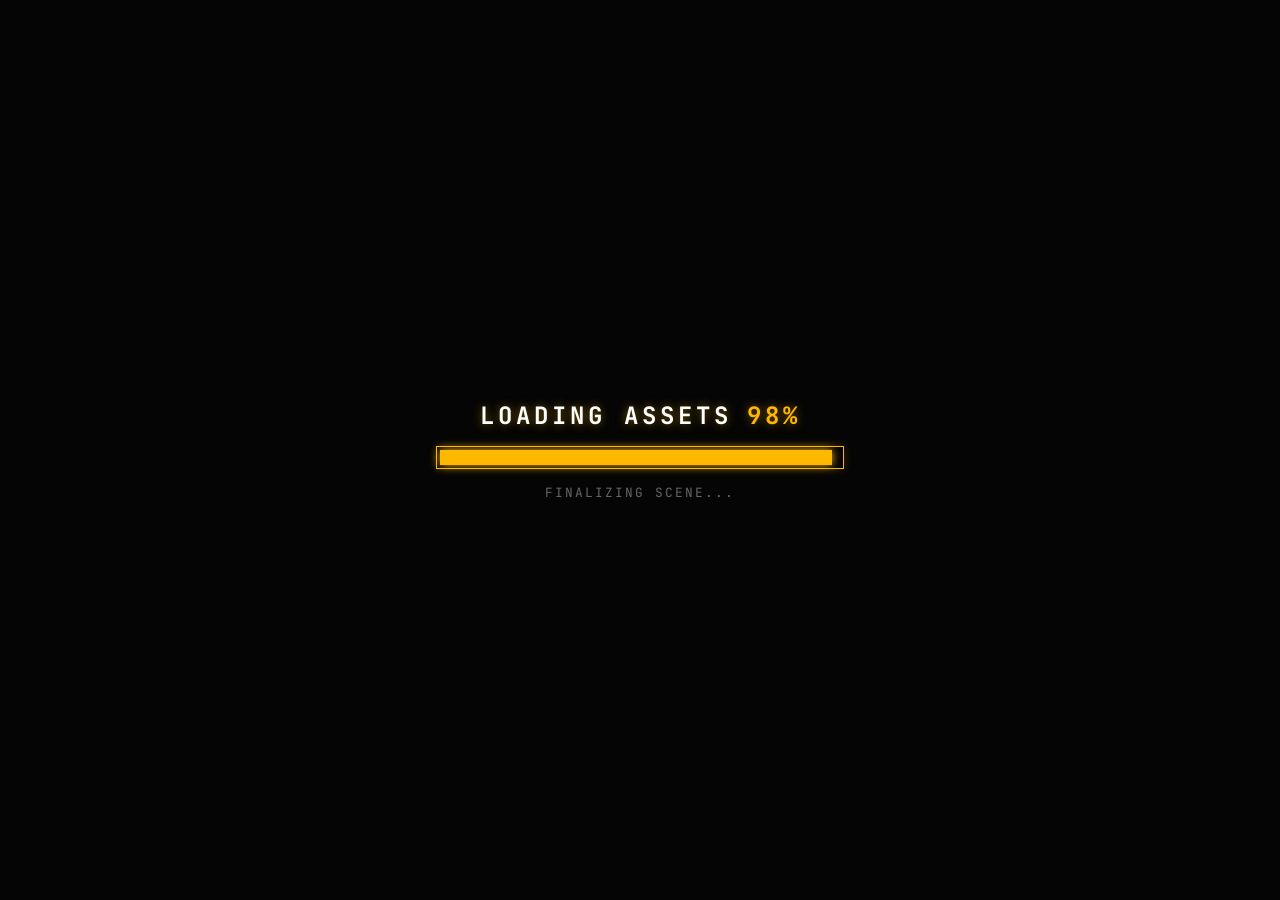
<file: 3dmodel.html>
<!doctype html>
<html lang="en">
<head>
    <meta charset="utf-8">
    <meta name="viewport" content="width=device-width, initial-scale=1">
    <title>3D Model // SOWAL3ERRY</title>
    
    <!-- ดึงฟอนต์ JetBrains Mono มาใช้สำหรับหน้าโหลด -->
    <link href="https://fonts.googleapis.com/css2?family=JetBrains+Mono:wght@400;700;900&display=swap" rel="stylesheet">

    <style>
        /* =========================================
           1. ตั้งค่าพื้นฐาน (พื้นหลังดำสนิท)
        ========================================= */
        body { 
            margin: 0; padding: 0; 
            background-color: #000000; 
            height: 100vh;
            display: flex;
            flex-direction: column;
            justify-content: center;
            align-items: center;
            overflow: hidden; 
            font-family: 'Inter', sans-serif;
        }

        /* =========================================
           [ใหม่] หน้าจอ Loading Screen สไตล์ FUI
        ========================================= */
        #loading-screen {
            position: fixed;
            top: 0; left: 0;
            width: 100%; height: 100vh;
            background-color: #050505; /* สีดำเข้ม */
            z-index: 9999;
            display: flex;
            flex-direction: column;
            justify-content: center;
            align-items: center;
            transition: opacity 0.8s ease-out; /* อนิเมชันตอนเฟดออก */
        }

        .loading-text {
            font-family: 'JetBrains Mono', monospace;
            font-size: 1.5rem;
            font-weight: 700;
            color: #ffffff;
            letter-spacing: 4px;
            margin-bottom: 15px;
            display: flex;
            align-items: center;
            gap: 15px;
            text-shadow: 0 0 10px rgba(255,184,0,0.5);
        }

        .loading-percent {
            color: #ffb800; /* สีเหลืองนีออน */
        }

        .loading-bar-container {
            width: 400px;
            max-width: 80%;
            height: 15px;
            border: 1px solid #ffb800;
            padding: 3px;
            background: rgba(0,0,0,0.5);
            box-shadow: 0 0 10px rgba(255,184,0,0.2);
        }

        .loading-bar {
            height: 100%;
            width: 0%;
            background-color: #ffb800;
            box-shadow: 0 0 10px #ffb800;
            transition: width 0.1s linear;
        }

        .loading-subtext {
            font-family: 'JetBrains Mono', monospace;
            font-size: 0.8rem;
            color: #666;
            margin-top: 15px;
            letter-spacing: 2px;
        }

        /* โลโก้มุมซ้ายบน */
        .top-left-logo {
            position: absolute;
            top: 20px; left: 20px;
            z-index: 100; cursor: pointer;
            transition: transform 0.2s, opacity 0.2s;
        }
        .top-left-logo img { width: 45px; height: auto; }
        .top-left-logo:hover { transform: scale(1.1); opacity: 0.8; }

        /* =========================================
           2. รูปภาพหลักตรงกลาง (Main Image)
        ========================================= */
        .main-image-container {
            width: 100%;
            height: 85vh; 
            display: flex;
            justify-content: center;
            align-items: center;
            padding-right: 100px; 
        }
        
        #main-view, #main-video {
            max-width: 100%; max-height: 100%;
            object-fit: cover; 
            object-position: 50% 15%; 
            transition: opacity 0.3s ease-in-out;
            border-radius: 4px;
        }

        /* =========================================
           3. แถบเลือกโปรเจกต์ ด้านล่าง (Bottom - Projects)
        ========================================= */
        .project-container {
            height: 15vh; 
            width: 100%;
            display: flex;
            justify-content: center;
            align-items: center;
            gap: 15px; 
            z-index: 10;
        }

        .project-thumb {
            width: 120px; height: 70px;
            object-fit: cover;
            object-position: top center;
            cursor: pointer;
            opacity: 0.3; 
            transition: all 0.3s ease;
            border: 2px solid transparent;
        }
        .project-thumb:hover { opacity: 0.8; }
        .project-thumb.active-project {
            opacity: 1;
            border-color: #ffb800; 
            transform: scale(1.05);
        }

        /* =========================================
           4. แถบรูปรวมมุมต่างๆ ด้านขวา (Right - Gallery View)
        ========================================= */
        .side-gallery {
            position: absolute;
            right: 0; 
            top: 0;
            width: 100px;
            height: 100vh;
            background-color: transparent; 
            display: flex;
            flex-direction: column;
            align-items: center;
            justify-content: center; 
            gap: 15px;
            z-index: 50;
            padding-right: 20px;
        }

        .gallery-thumb {
            width: 70px; height: 70px;
            object-fit: cover;
            object-position: top center;
            border-radius: 4px;
            cursor: pointer;
            opacity: 0.4;
            transition: all 0.3s ease;
            border: 2px solid transparent;
        }
        .gallery-thumb:hover { opacity: 0.8; }
        .gallery-thumb.active-view {
            opacity: 1;
            border-color: #ffffff; 
        }
    </style>
</head>
<body>

    <!-- =========================================
         [ใหม่] หน้าจอ Loading เริ่มต้น
    ========================================= -->
    <div id="loading-screen">
        <div class="loading-text">
            LOADING ASSETS <span class="loading-percent" id="loading-percent">0%</span>
        </div>
        <div class="loading-bar-container">
            <div class="loading-bar" id="loading-bar"></div>
        </div>
        <div class="loading-subtext" id="loading-subtext">MOUNTING 3D DATA...</div>
    </div>

    <!-- โลโก้มุมซ้ายบน -->
    <a href="javascript:void(0);" onclick="window.close();" class="top-left-logo" title="Close Page">
        <img src="Screenshot 2026-10-13 082156.png" alt="Close Page">
    </a>

    <!-- พื้นที่แสดงรูปหลัก / วิดีโอหลัก -->
    <div class="main-image-container">
        <img id="main-view" src="Gepard 1a1 render.png" alt="Main Render">
        <video id="main-video" autoplay loop muted playsinline style="display: none;"></video>
    </div>

    <!-- แถบด้านขวา (รูปมุมต่างๆ ของโปรเจกต์นั้นๆ) -->
    <div class="side-gallery" id="right-gallery"></div>

    <!-- แถบด้านล่าง (เลือกหมวดโปรเจกต์หลัก) -->
    <div class="project-container">
        <img class="project-thumb active-project" src="1A2 1A1 banner.jpg" onclick="loadProject('gepard', this)">
        <img class="project-thumb" src="oguri1.png" onclick="loadProject('oguri', this)">
        <img class="project-thumb" src="Festa 2.png" onclick="loadProject('festa', this)">
    </div>

    <!-- =========================================
         JavaScript (ระบบควบคุมทั้งหมด)
    ========================================= -->
    <script>
        const projectDatabase = {
            'gepard': { views: ['Gepard 1a1 render.png', '1A2 1A1 banner.jpg', 'Gepard 1a1_1a2 render.png', 'Mambo.jpg', 'Mamboblend.jpg'] },
            'oguri': { views: ['oguri1.png', 'oguri2.png', 'oguri3.png', 'oguri4.png'] },
            'festa': { views: ['Festa 2.png', 'festablend.png', 'Festa 1.2animation.mp4', 'Festa 1 animation0000-0400.mp4'] }
        };

        function loadProject(projectId, element) {
            document.querySelectorAll('.project-thumb').forEach(thumb => thumb.classList.remove('active-project'));
            element.classList.add('active-project');

            const data = projectDatabase[projectId];
            const rightGallery = document.getElementById('right-gallery');
            rightGallery.innerHTML = ''; 
            
            data.views.forEach((fileSrc) => {
                let mediaElement;
                if (fileSrc.endsWith('.mp4')) {
                    mediaElement = document.createElement('video');
                    mediaElement.src = fileSrc;
                    mediaElement.muted = true;
                    mediaElement.loop = true;
                    mediaElement.autoplay = true;
                } else {
                    mediaElement = document.createElement('img');
                    mediaElement.src = fileSrc;
                }
                
                mediaElement.className = 'gallery-thumb';
                mediaElement.onclick = function() { changeMainImage(fileSrc, this); };
                rightGallery.appendChild(mediaElement);
            });

            if (rightGallery.firstChild) rightGallery.firstChild.click();
        }

        function changeMainImage(fileSrc, element) {
            const mainImg = document.getElementById('main-view');
            const mainVid = document.getElementById('main-video');
            
            if (fileSrc.endsWith('.mp4')) {
                mainImg.style.display = 'none';
                mainVid.style.display = 'block';
                mainVid.style.opacity = 0;
                setTimeout(() => {
                    mainVid.src = fileSrc;
                    mainVid.play();
                    mainVid.style.opacity = 1;
                }, 150);
            } else {
                mainVid.style.display = 'none';
                mainVid.pause();
                mainImg.style.display = 'block';
                mainImg.style.opacity = 0;
                setTimeout(() => {
                    mainImg.src = fileSrc;
                    mainImg.style.opacity = 1;
                }, 150);
            }

            document.querySelectorAll('.gallery-thumb').forEach(thumb => thumb.classList.remove('active-view'));
            if(element) element.classList.add('active-view');
        }

        // =========================================
        // [ใหม่] ระบบรันหน้าโหลด (Loading Animation)
        // =========================================
        window.onload = () => {
            const loadingScreen = document.getElementById('loading-screen');
            const progressBar = document.getElementById('loading-bar');
            const progressText = document.getElementById('loading-percent');
            const subText = document.getElementById('loading-subtext');
            
            let currentProgress = 0;
            
            const loadingInterval = setInterval(() => {
                currentProgress += Math.floor(Math.random() * 15) + 5; 
                
                if (currentProgress > 40) subText.innerText = "RENDERING TEXTURES...";
                if (currentProgress > 80) subText.innerText = "FINALIZING SCENE...";

                if (currentProgress >= 100) {
                    currentProgress = 100;
                    clearInterval(loadingInterval);
                    subText.innerText = "ACCESS GRANTED";
                    
                    setTimeout(() => {
                        loadingScreen.style.opacity = '0';
                        setTimeout(() => {
                            loadingScreen.style.display = 'none';
                            
                            // ⚠️ จุดที่ต้องแก้: เปลี่ยนคำว่า 'gepard' เป็น ID โปรเจกต์แรกของหน้านั้นๆ 
                            const firstProjectThumb = document.querySelector('.project-thumb');
                            loadProject('ใส่_ID_โปรเจกต์แรกของหน้านี้_ตรงนี้', firstProjectThumb);
                            
                        }, 800); 
                    }, 500);
                }
                
                progressBar.style.width = currentProgress + '%';
                progressText.innerText = currentProgress + '%';
            }, 100); 
        };
    </script>
</body>
</html>
</file>
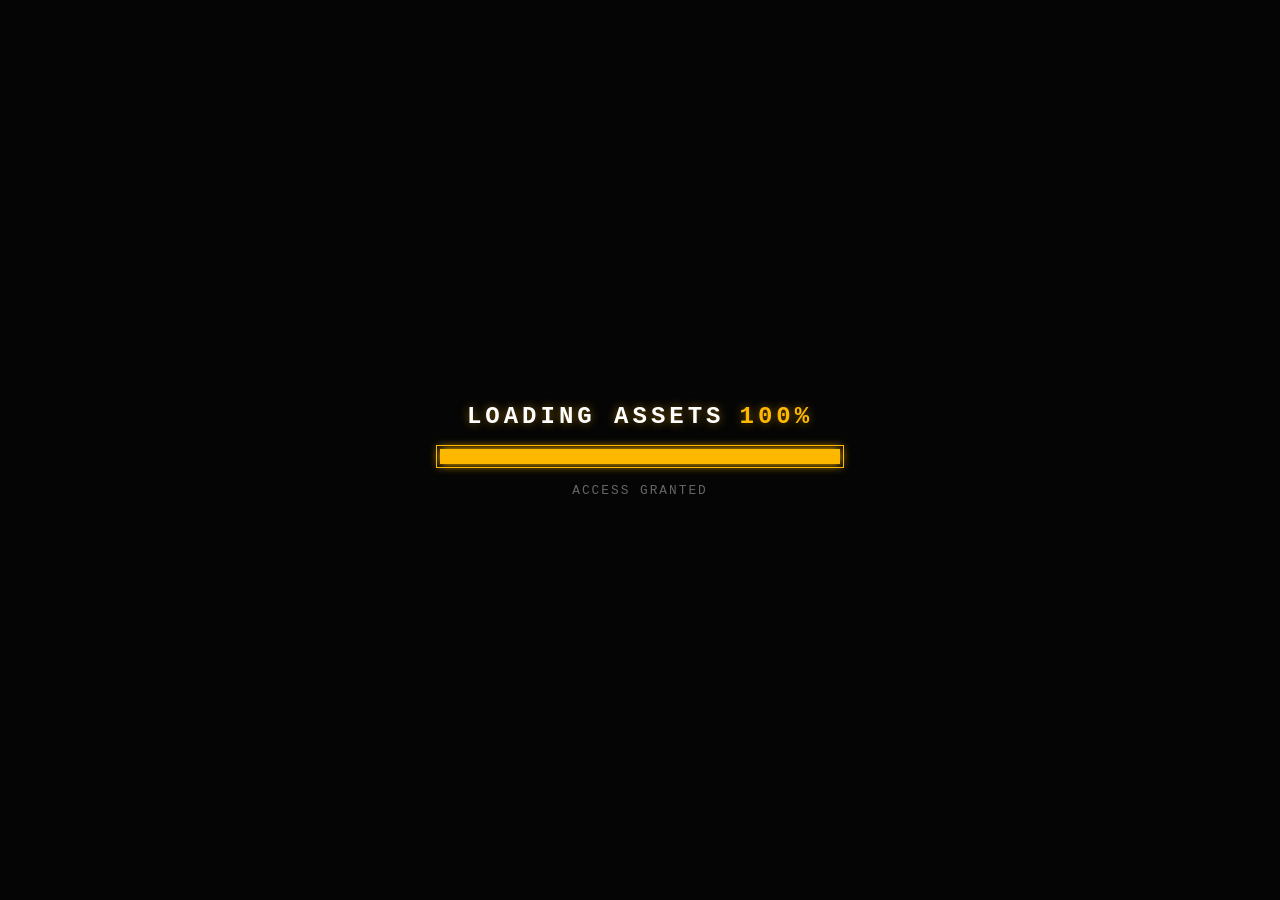
<file: character.html>
<!doctype html>
<html lang="en">
<head>
    <meta charset="utf-8">
    <meta name="viewport" content="width=device-width, initial-scale=1">
    <title>Character Design // SOWAL3ERRY</title>
    
    <style>
        #loading-screen {
            position: fixed; top: 0; left: 0; width: 100%; height: 100vh;
            background-color: #050505; z-index: 9999;
            display: flex; flex-direction: column; justify-content: center; align-items: center;
            transition: opacity 0.8s ease-out;
        }
        .loading-text {
            font-family: 'JetBrains Mono', monospace; font-size: 1.5rem; font-weight: 700;
            color: #ffffff; letter-spacing: 4px; margin-bottom: 15px;
            display: flex; align-items: center; gap: 15px;
            text-shadow: 0 0 10px rgba(255,184,0,0.5);
        }
        .loading-percent { color: #ffb800; }
        .loading-bar-container {
            width: 400px; max-width: 80%; height: 15px;
            border: 1px solid #ffb800; padding: 3px;
            background: rgba(0,0,0,0.5); box-shadow: 0 0 10px rgba(255,184,0,0.2);
        }
        .loading-bar {
            height: 100%; width: 0%; background-color: #ffb800;
            box-shadow: 0 0 10px #ffb800; transition: width 0.1s linear;
        }
        .loading-subtext {
            font-family: 'JetBrains Mono', monospace; font-size: 0.8rem;
            color: #666; margin-top: 15px; letter-spacing: 2px;
        }
        /* =========================================
           1. ตั้งค่าพื้นฐาน (พื้นหลังดำสนิท)
        ========================================= */
        body { 
            margin: 0; padding: 0; 
            background-color: #000000; 
            height: 100vh;
            display: flex;
            flex-direction: column;
            justify-content: center;
            align-items: center;
            overflow: hidden; 
        }

        /* โลโก้มุมซ้ายบน */
        .top-left-logo {
            position: absolute;
            top: 20px; left: 20px;
            z-index: 100; cursor: pointer;
            transition: transform 0.2s, opacity 0.2s;
        }
        .top-left-logo img { width: 45px; height: auto; }
        .top-left-logo:hover { transform: scale(1.1); opacity: 0.8; }

        /* =========================================
           2. รูปภาพหลักตรงกลาง (Main Image)
        ========================================= */
        .main-image-container {
            width: 100%;
            height: 85vh; /* กินพื้นที่บน 85% */
            display: flex;
            justify-content: center;
            align-items: center;
            padding-right: 100px; /* ดันรูปไม่ให้ทับกับแถบขวา */
        }
        
        #main-view {
            max-width: 100%; max-height: 100%;
            object-fit: cover; /* เปลี่ยนจาก contain เป็น cover เพื่อให้ขยับสัดส่วนได้ดั่งใจ */
            object-position: 50% 15%; /* ดันกล้องขึ้นข้างบน เพื่อให้เห็นหน้าตัวละครแบบเต็มๆ */
            transition: opacity 0.3s ease-in-out;
            border-radius: 4px;
        }

        /* สำหรับ Thumbnail และ Side Gallery เพื่อรักษาตําแหน่งใบหน้า */
        .gallery-thumb {
            width: 70px; height: 70px;
            object-fit: cover;
            object-position: top center; /* บังคับให้พรีวิวรูปเห็นส่วนหัวตัวละครก่อนเสมอ */
            border-radius: 4px;
            cursor: pointer;
            opacity: 0.4;
            transition: all 0.3s ease;
            border: 2px solid transparent;
        }

        /* =========================================
           3. แถบเลือกโปรเจกต์ ด้านล่าง (Bottom - Projects)
        ========================================= */
        .project-container {
            height: 15vh; 
            width: 100%;
            display: flex;
            justify-content: center;
            align-items: center;
            gap: 15px; 
            z-index: 10;
        }

        .project-thumb {
            width: 120px; height: 70px;
            object-fit: cover;
            object-position: top center;
            cursor: pointer;
            opacity: 0.3; 
            transition: all 0.3s ease;
            border: 2px solid transparent;
        }
        .project-thumb:hover { opacity: 0.8; }
        .project-thumb.active-project {
            opacity: 1;
            border-color: #ffb800; 
            transform: scale(1.05);
        }

        /* =========================================
           4. แถบรูปรวมมุมต่างๆ ด้านขวา (Right - Gallery View)
        ========================================= */
        .side-gallery {
            position: absolute;
            right: 0; 
            top: 0;
            width: 100px;
            height: 100vh;
            background-color: transparent; 
            border: none;
            display: flex;
            flex-direction: column;
            align-items: center;
            justify-content: center; 
            gap: 15px;
            z-index: 50;
            padding-right: 20px;
        }

        .gallery-thumb {
            width: 70px; height: 70px;
            object-fit: cover;
            border-radius: 4px;
            cursor: pointer;
            opacity: 0.4;
            transition: all 0.3s ease;
            border: 2px solid transparent;
        }
        .gallery-thumb:hover { opacity: 0.8; }
        .gallery-thumb.active-view {
            opacity: 1;
            border-color: #ffffff; 
        }
    </style>
</head>
<body>
    <!-- หน้าจอ Loading เริ่มต้น -->
    <div id="loading-screen">
        <div class="loading-text">
            LOADING ASSETS <span class="loading-percent" id="loading-percent">0%</span>
        </div>
        <div class="loading-bar-container">
            <div class="loading-bar" id="loading-bar"></div>
        </div>
        <div class="loading-subtext" id="loading-subtext">MOUNTING DATA...</div>
    </div>

    <!-- โลโก้มุมซ้ายบน (กดแล้วปิดหน้านี้ไปเลย) -->
    <a href="javascript:void(0);" onclick="window.close();" class="top-left-logo" title="Close Page">
        <!-- ใส่ชื่อไฟล์รูปโลโก้ของคุณตรงนี้ -->
        <img src="Screenshot 2026-10-13 082156.png" alt="Close Page">
    </a>

    <!-- พื้นที่แสดงรูปหลัก / วิดีโอหลัก -->
    <div class="main-image-container">
        <!-- ตัวโชว์ภาพ -->
        <img id="main-view" src="Type 61 remake 2.jpg" alt="Main Render">
        
        <!-- ตัวโชว์วิดีโอ (ซ่อนไว้ก่อน เริ่มต้นยังไม่ใช้) -->
        <video id="main-video" autoplay loop muted playsinline style="display: none;"></video>
    </div>

    <!-- แถบด้านขวา (รูปมุมต่างๆ ของโปรเจกต์นั้นๆ) -->
    <div class="side-gallery" id="right-gallery">
        <!-- ข้อมูลจะถูกสร้างอัตโนมัติด้วย JavaScript -->
    </div>

    <!-- แถบด้านล่าง (เลือกหมวดโปรเจกต์หลัก) -->
    <div class="project-container">
        <img class="project-thumb active-project" src="Type 61 remake 2.jpg" onclick="loadProject('Type 61', this)">
        <img class="project-thumb" src="Type 93 missile spaa_cap.jpg" onclick="loadProject('Type 93', this)">
        <img class="project-thumb" src="116285811_p0.jpg" onclick="loadProject('EMU1A', this)">
    </div>

    <!-- =========================================
         JavaScript (ระบบควบคุมทั้งหมด)
    ========================================= -->
    <script>
        // ฐานข้อมูลรูปภาพและวิดีโอ
        const projectDatabase = {
            'Type 61': {
                views: [
                    'Type 61 remake 2.jpg', 
                    'Type 61 remake.jfif',                 ]
            },
            'Type 93': {
                views: [
                    'Type 93 missile spaa_cap.jpg',
                    'Type 93 missile spaa.png',
                ]
            },
            'EMU1A': {
                views: [
                    '116285811_p0.jpg',
                    'EMU-1A 2026 BG.png',
                ]
            }
        };

        // 1. โหลดข้อมูลโปรเจกต์ไปสร้างแถบขวา
        function loadProject(projectId, element) {
            document.querySelectorAll('.project-thumb').forEach(thumb => thumb.classList.remove('active-project'));
            element.classList.add('active-project');

            const data = projectDatabase[projectId];
            const rightGallery = document.getElementById('right-gallery');
            rightGallery.innerHTML = ''; 
            
            data.views.forEach((fileSrc, index) => {
                let mediaElement;
                
                // เช็กว่าเป็นวิดีโอไหม เพื่อเอามาทำ Thumbnail ด้านขวา
                if (fileSrc.endsWith('.mp4')) {
                    mediaElement = document.createElement('video');
                    mediaElement.src = fileSrc;
                    mediaElement.muted = true;
                    mediaElement.loop = true;
                    mediaElement.autoplay = true; // เล่นอัตโนมัติใน Thumbnail 
                } else {
                    mediaElement = document.createElement('img');
                    mediaElement.src = fileSrc;
                }
                
                mediaElement.className = 'gallery-thumb';
                mediaElement.onclick = function() { changeMainImage(fileSrc, this); };
                rightGallery.appendChild(mediaElement);
            });

            // ดึงไฟล์แรกมาแสดงทันที
            if (rightGallery.firstChild) {
                rightGallery.firstChild.click();
            }
        }

        // 2. ฟังก์ชันเปลี่ยนภาพ/วิดีโอตรงกลาง
        function changeMainImage(fileSrc, element) {
            const mainImg = document.getElementById('main-view');
            const mainVid = document.getElementById('main-video');
            
            // เช็กนามสกุลไฟล์
            if (fileSrc.endsWith('.mp4')) {
                // โหมดวิดีโอ: ซ่อนรูปภาพ เปิดวิดีโอ
                mainImg.style.display = 'none';
                mainVid.style.display = 'block';
                
                mainVid.style.opacity = 0;
                setTimeout(() => {
                    mainVid.src = fileSrc;
                    mainVid.play();
                    mainVid.style.opacity = 1;
                }, 150);
            } else {
                // โหมดรูปภาพ: ซ่อนวิดีโอ เปิดรูปภาพ
                mainVid.style.display = 'none';
                mainVid.pause();
                mainImg.style.display = 'block';
                
                mainImg.style.opacity = 0;
                setTimeout(() => {
                    mainImg.src = fileSrc;
                    mainImg.style.opacity = 1;
                }, 150);
            }

            // จัดการกรอบสีขาวด้านขวา
            document.querySelectorAll('.gallery-thumb').forEach(thumb => thumb.classList.remove('active-view'));
            if(element) element.classList.add('active-view');
        }

        // เริ่มต้นทำงาน (โหลด Gepard)
        window.onload = () => {
            const firstProjectThumb = document.querySelector('.project-thumb');
            loadProject('Type 61', firstProjectThumb);
        };
        window.onload = () => {
            const loadingScreen = document.getElementById('loading-screen');
            const progressBar = document.getElementById('loading-bar');
            const progressText = document.getElementById('loading-percent');
            const subText = document.getElementById('loading-subtext');
            
            let currentProgress = 0;
            
            const loadingInterval = setInterval(() => {
                currentProgress += Math.floor(Math.random() * 15) + 5; 
                
                if (currentProgress > 40) subText.innerText = "RENDERING TEXTURES...";
                if (currentProgress > 80) subText.innerText = "FINALIZING SCENE...";

                if (currentProgress >= 100) {
                    currentProgress = 100;
                    clearInterval(loadingInterval);
                    subText.innerText = "ACCESS GRANTED";
                    
                    setTimeout(() => {
                        loadingScreen.style.opacity = '0';
                        setTimeout(() => {
                            loadingScreen.style.display = 'none';
                            
                            // ⚠️ จุดที่ต้องแก้: เปลี่ยนคำว่า 'gepard' เป็น ID โปรเจกต์แรกของหน้านั้นๆ 
                            const firstProjectThumb = document.querySelector('.project-thumb');
                            loadProject('ใส่_ID_โปรเจกต์แรกของหน้านี้_ตรงนี้', firstProjectThumb);
                            
                        }, 800); 
                    }, 500);
                }
                
                progressBar.style.width = currentProgress + '%';
                progressText.innerText = currentProgress + '%';
            }, 100); 
        };
    </script>
</body>
</html>
</file>
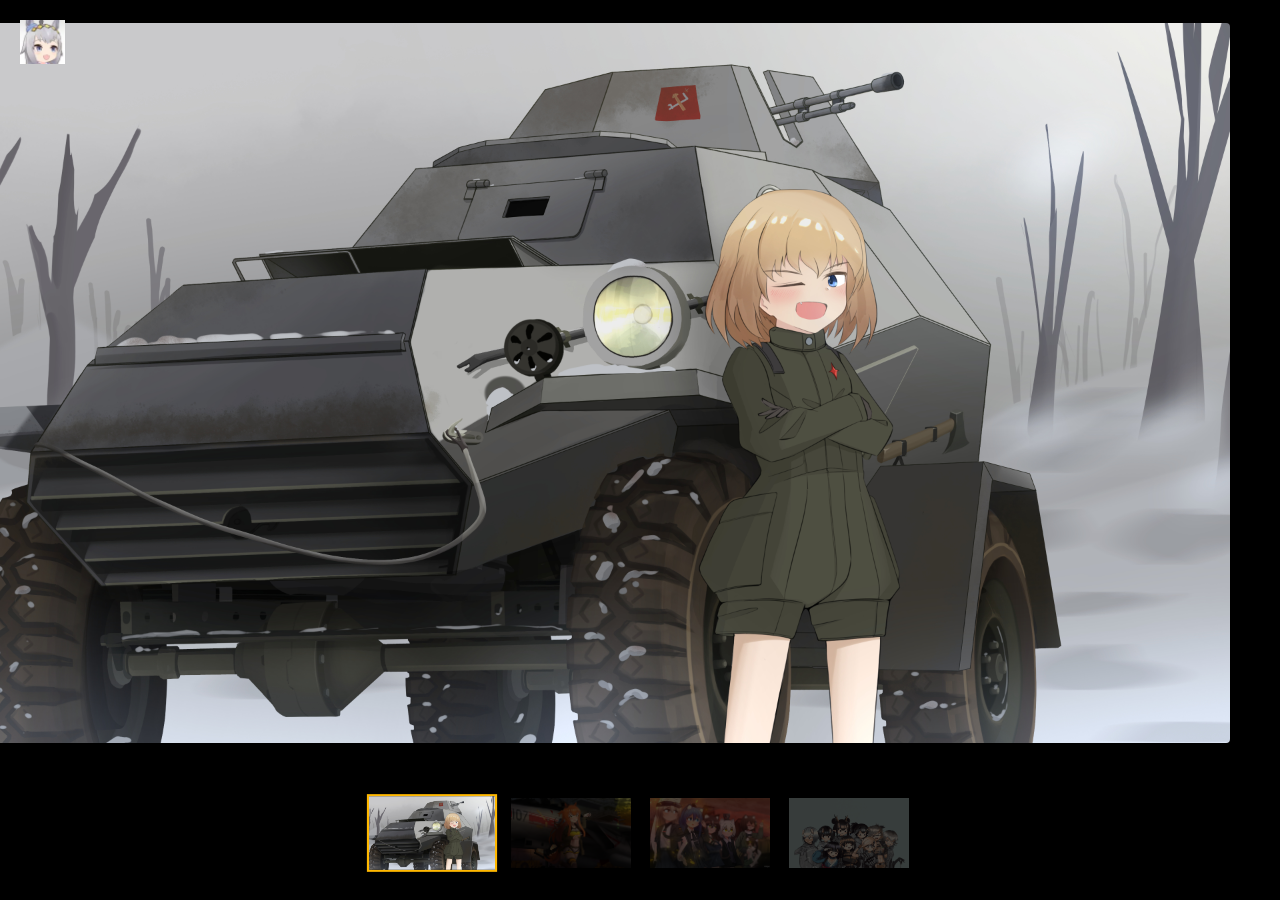
<file: illustration.html>
<!doctype html>
<html lang="en">
<head>
    <meta charset="utf-8">
    <meta name="viewport" content="width=device-width, initial-scale=1">
    <title>Character Design // SOWAL3ERRY</title>
    
    <style>
        #loading-screen {
            position: fixed; top: 0; left: 0; width: 100%; height: 100vh;
            background-color: #050505; z-index: 9999;
            display: flex; flex-direction: column; justify-content: center; align-items: center;
            transition: opacity 0.8s ease-out;
        }
        .loading-text {
            font-family: 'JetBrains Mono', monospace; font-size: 1.5rem; font-weight: 700;
            color: #ffffff; letter-spacing: 4px; margin-bottom: 15px;
            display: flex; align-items: center; gap: 15px;
            text-shadow: 0 0 10px rgba(255,184,0,0.5);
        }
        .loading-percent { color: #ffb800; }
        .loading-bar-container {
            width: 400px; max-width: 80%; height: 15px;
            border: 1px solid #ffb800; padding: 3px;
            background: rgba(0,0,0,0.5); box-shadow: 0 0 10px rgba(255,184,0,0.2);
        }
        .loading-bar {
            height: 100%; width: 0%; background-color: #ffb800;
            box-shadow: 0 0 10px #ffb800; transition: width 0.1s linear;
        }
        .loading-subtext {
            font-family: 'JetBrains Mono', monospace; font-size: 0.8rem;
            color: #666; margin-top: 15px; letter-spacing: 2px;
        }
        /* =========================================
           1. ตั้งค่าพื้นฐาน (พื้นหลังดำสนิท)
        ========================================= */
        body { 
            margin: 0; padding: 0; 
            background-color: #000000; 
            height: 100vh;
            display: flex;
            flex-direction: column;
            justify-content: center;
            align-items: center;
            overflow: hidden; 
        }

        /* โลโก้มุมซ้ายบน */
        .top-left-logo {
            position: absolute;
            top: 20px; left: 20px;
            z-index: 100; cursor: pointer;
            transition: transform 0.2s, opacity 0.2s;
        }
        .top-left-logo img { width: 45px; height: auto; }
        .top-left-logo:hover { transform: scale(1.1); opacity: 0.8; }

        /* =========================================
           2. รูปภาพหลักตรงกลาง (Main Image)
        ========================================= */
        .main-image-container {
            width: 100%;
            height: 85vh; /* กินพื้นที่บน 85% */
            display: flex;
            justify-content: center;
            align-items: center;
            padding-right: 100px; /* ดันรูปไม่ให้ทับกับแถบขวา */
        }
        
        #main-view {
            max-width: 100%; max-height: 100%;
            object-fit: cover; /* เปลี่ยนจาก contain เป็น cover เพื่อให้ขยับสัดส่วนได้ดั่งใจ */
            object-position: 50% 15%; /* ดันกล้องขึ้นข้างบน เพื่อให้เห็นหน้าตัวละครแบบเต็มๆ */
            transition: opacity 0.3s ease-in-out;
            border-radius: 4px;
        }

        /* สำหรับ Thumbnail และ Side Gallery เพื่อรักษาตําแหน่งใบหน้า */
        .gallery-thumb {
            width: 70px; height: 70px;
            object-fit: cover;
            object-position: top center; /* บังคับให้พรีวิวรูปเห็นส่วนหัวตัวละครก่อนเสมอ */
            border-radius: 4px;
            cursor: pointer;
            opacity: 0.4;
            transition: all 0.3s ease;
            border: 2px solid transparent;
        }

        /* =========================================
           3. แถบเลือกโปรเจกต์ ด้านล่าง (Bottom - Projects)
        ========================================= */
        .project-container {
            height: 15vh; 
            width: 100%;
            display: flex;
            justify-content: center;
            align-items: center;
            gap: 15px; 
            z-index: 10;
        }

        .project-thumb {
            width: 120px; height: 70px;
            object-fit: cover;
            object-position: top center;
            cursor: pointer;
            opacity: 0.3; 
            transition: all 0.3s ease;
            border: 2px solid transparent;
        }
        .project-thumb:hover { opacity: 0.8; }
        .project-thumb.active-project {
            opacity: 1;
            border-color: #ffb800; 
            transform: scale(1.05);
        }

        /* =========================================
           4. แถบรูปรวมมุมต่างๆ ด้านขวา (Right - Gallery View)
        ========================================= */
        .side-gallery {
            position: absolute;
            right: 0; 
            top: 0;
            width: 100px;
            height: 100vh;
            background-color: transparent; 
            border: none;
            display: flex;
            flex-direction: column;
            align-items: center;
            justify-content: center; 
            gap: 15px;
            z-index: 50;
            padding-right: 20px;
        }

        .gallery-thumb {
            width: 70px; height: 70px;
            object-fit: cover;
            border-radius: 4px;
            cursor: pointer;
            opacity: 0.4;
            transition: all 0.3s ease;
            border: 2px solid transparent;
        }
        .gallery-thumb:hover { opacity: 0.8; }
        .gallery-thumb.active-view {
            opacity: 1;
            border-color: #ffffff; 
        }
    </style>
</head>
<body>
    <!-- หน้าจอ Loading เริ่มต้น -->
    <div id="loading-screen">
        <div class="loading-text">
            LOADING ASSETS <span class="loading-percent" id="loading-percent">0%</span>
        </div>
        <div class="loading-bar-container">
            <div class="loading-bar" id="loading-bar"></div>
        </div>
        <div class="loading-subtext" id="loading-subtext">MOUNTING DATA...</div>
    </div>

    <!-- โลโก้มุมซ้ายบน (กดแล้วปิดหน้านี้ไปเลย) -->
    <a href="javascript:void(0);" onclick="window.close();" class="top-left-logo" title="Close Page">
        <!-- ใส่ชื่อไฟล์รูปโลโก้ของคุณตรงนี้ -->
        <img src="Screenshot 2026-10-13 082156.png" alt="Close Page">
    </a>

    <!-- พื้นที่แสดงรูปหลัก / วิดีโอหลัก -->
    <div class="main-image-container">
        <!-- ตัวโชว์ภาพ -->
        <img id="main-view" src="Katysuha white.jpg" alt="Main Render">
        
        <!-- ตัวโชว์วิดีโอ (ซ่อนไว้ก่อน เริ่มต้นยังไม่ใช้) -->
        <video id="main-video" autoplay loop muted playsinline style="display: none;"></video>
    </div>

    <!-- แถบด้านขวา (รูปมุมต่างๆ ของโปรเจกต์นั้นๆ) -->
    <div class="side-gallery" id="right-gallery">
        <!-- ข้อมูลจะถูกสร้างอัตโนมัติด้วย JavaScript -->
    </div>

    <!-- แถบด้านล่าง (เลือกหมวดโปรเจกต์หลัก) -->
    <div class="project-container">
        <img class="project-thumb active-project" src="Katysuha white.jpg" onclick="loadProject('Katyusha', this)">
        <img class="project-thumb" src="mayano topgun fixed.jpg" onclick="loadProject('Mayano', this)">
        <img class="project-thumb" src="Gcb4sLcaAAAZZqb.jfif" onclick="loadProject('Retasnas', this)">
        <img class="project-thumb" src="pandramodo fa.png" onclick="loadProject('Pandamodo', this)">
    </div>

    <!-- =========================================
         JavaScript (ระบบควบคุมทั้งหมด)
    ========================================= -->
    <script>
        // ฐานข้อมูลรูปภาพและวิดีโอ
        const projectDatabase = {
            'Katyusha': {
                views: [
                    'Katysuha white.jpg',                  
                ]
            },
            'Mayano': {
                views: [
                    'mayano topgun fixed.jpg',
                ]
            },
            'Retasnas': {
                views: [
                    'Gcb4sLcaAAAZZqb.jfif',
                ]
            },
            'Pandamodo': {
                views: [
                    'pandramodo fa.png',
                ]
            }
        };

        // 1. โหลดข้อมูลโปรเจกต์ไปสร้างแถบขวา
        function loadProject(projectId, element) {
            document.querySelectorAll('.project-thumb').forEach(thumb => thumb.classList.remove('active-project'));
            element.classList.add('active-project');

            const data = projectDatabase[projectId];
            const rightGallery = document.getElementById('right-gallery');
            rightGallery.innerHTML = ''; 
            
            data.views.forEach((fileSrc, index) => {
                let mediaElement;
                
                // เช็กว่าเป็นวิดีโอไหม เพื่อเอามาทำ Thumbnail ด้านขวา
                if (fileSrc.endsWith('.mp4')) {
                    mediaElement = document.createElement('video');
                    mediaElement.src = fileSrc;
                    mediaElement.muted = true;
                    mediaElement.loop = true;
                    mediaElement.autoplay = true; // เล่นอัตโนมัติใน Thumbnail 
                } else {
                    mediaElement = document.createElement('img');
                    mediaElement.src = fileSrc;
                }
                
                mediaElement.className = 'gallery-thumb';
                mediaElement.onclick = function() { changeMainImage(fileSrc, this); };
                rightGallery.appendChild(mediaElement);
            });

            // ดึงไฟล์แรกมาแสดงทันที
            if (rightGallery.firstChild) {
                rightGallery.firstChild.click();
            }
        }

        // 2. ฟังก์ชันเปลี่ยนภาพ/วิดีโอตรงกลาง
        function changeMainImage(fileSrc, element) {
            const mainImg = document.getElementById('main-view');
            const mainVid = document.getElementById('main-video');
            
            // เช็กนามสกุลไฟล์
            if (fileSrc.endsWith('.mp4')) {
                // โหมดวิดีโอ: ซ่อนรูปภาพ เปิดวิดีโอ
                mainImg.style.display = 'none';
                mainVid.style.display = 'block';
                
                mainVid.style.opacity = 0;
                setTimeout(() => {
                    mainVid.src = fileSrc;
                    mainVid.play();
                    mainVid.style.opacity = 1;
                }, 150);
            } else {
                // โหมดรูปภาพ: ซ่อนวิดีโอ เปิดรูปภาพ
                mainVid.style.display = 'none';
                mainVid.pause();
                mainImg.style.display = 'block';
                
                mainImg.style.opacity = 0;
                setTimeout(() => {
                    mainImg.src = fileSrc;
                    mainImg.style.opacity = 1;
                }, 150);
            }

            // จัดการกรอบสีขาวด้านขวา
            document.querySelectorAll('.gallery-thumb').forEach(thumb => thumb.classList.remove('active-view'));
            if(element) element.classList.add('active-view');
        }

        // เริ่มต้นทำงาน (โหลด Gepard)
        window.onload = () => {
            const firstProjectThumb = document.querySelector('.project-thumb');
            loadProject('Katyusha', firstProjectThumb);
        };
        window.onload = () => {
            const loadingScreen = document.getElementById('loading-screen');
            const progressBar = document.getElementById('loading-bar');
            const progressText = document.getElementById('loading-percent');
            const subText = document.getElementById('loading-subtext');
            
            let currentProgress = 0;
            
            const loadingInterval = setInterval(() => {
                currentProgress += Math.floor(Math.random() * 15) + 5; 
                
                if (currentProgress > 40) subText.innerText = "RENDERING TEXTURES...";
                if (currentProgress > 80) subText.innerText = "FINALIZING SCENE...";

                if (currentProgress >= 100) {
                    currentProgress = 100;
                    clearInterval(loadingInterval);
                    subText.innerText = "ACCESS GRANTED";
                    
                    setTimeout(() => {
                        loadingScreen.style.opacity = '0';
                        setTimeout(() => {
                            loadingScreen.style.display = 'none';
                            
                            // ⚠️ จุดที่ต้องแก้: เปลี่ยนคำว่า 'gepard' เป็น ID โปรเจกต์แรกของหน้านั้นๆ 
                            const firstProjectThumb = document.querySelector('.project-thumb');
                            loadProject('ใส่_ID_โปรเจกต์แรกของหน้านี้_ตรงนี้', firstProjectThumb);
                            
                        }, 800); 
                    }, 500);
                }
                
                progressBar.style.width = currentProgress + '%';
                progressText.innerText = currentProgress + '%';
            }, 100); 
        };
    </script>
</body>
</html>
</file>
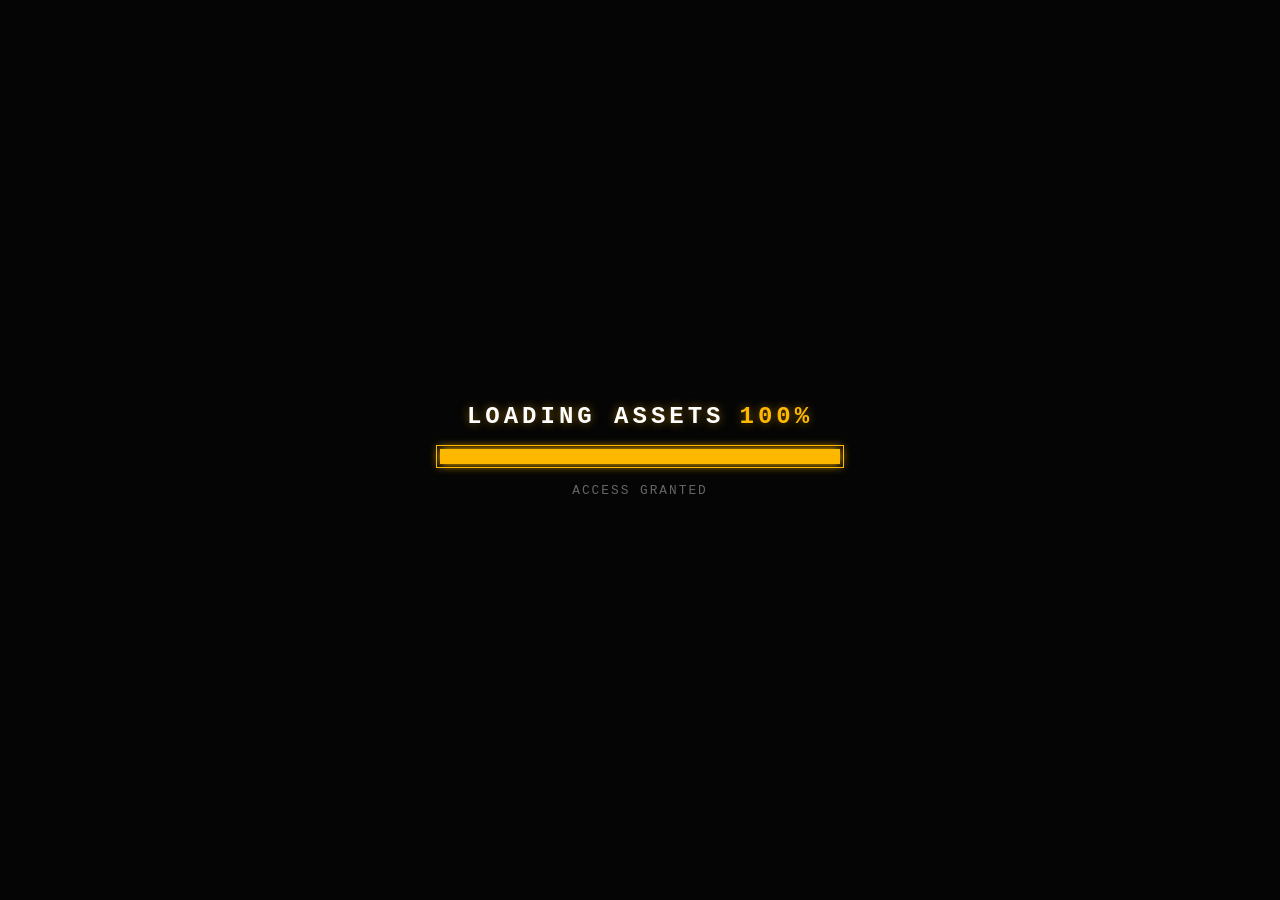
<file: Illustration.html>
<!doctype html>
<html lang="en">
<head>
    <meta charset="utf-8">
    <meta name="viewport" content="width=device-width, initial-scale=1">
    <title>Character Design // SOWAL3ERRY</title>
    
    <style>
        #loading-screen {
            position: fixed; top: 0; left: 0; width: 100%; height: 100vh;
            background-color: #050505; z-index: 9999;
            display: flex; flex-direction: column; justify-content: center; align-items: center;
            transition: opacity 0.8s ease-out;
        }
        .loading-text {
            font-family: 'JetBrains Mono', monospace; font-size: 1.5rem; font-weight: 700;
            color: #ffffff; letter-spacing: 4px; margin-bottom: 15px;
            display: flex; align-items: center; gap: 15px;
            text-shadow: 0 0 10px rgba(255,184,0,0.5);
        }
        .loading-percent { color: #ffb800; }
        .loading-bar-container {
            width: 400px; max-width: 80%; height: 15px;
            border: 1px solid #ffb800; padding: 3px;
            background: rgba(0,0,0,0.5); box-shadow: 0 0 10px rgba(255,184,0,0.2);
        }
        .loading-bar {
            height: 100%; width: 0%; background-color: #ffb800;
            box-shadow: 0 0 10px #ffb800; transition: width 0.1s linear;
        }
        .loading-subtext {
            font-family: 'JetBrains Mono', monospace; font-size: 0.8rem;
            color: #666; margin-top: 15px; letter-spacing: 2px;
        }
        /* =========================================
           1. ตั้งค่าพื้นฐาน (พื้นหลังดำสนิท)
        ========================================= */
        body { 
            margin: 0; padding: 0; 
            background-color: #000000; 
            height: 100vh;
            display: flex;
            flex-direction: column;
            justify-content: center;
            align-items: center;
            overflow: hidden; 
        }

        /* โลโก้มุมซ้ายบน */
        .top-left-logo {
            position: absolute;
            top: 20px; left: 20px;
            z-index: 100; cursor: pointer;
            transition: transform 0.2s, opacity 0.2s;
        }
        .top-left-logo img { width: 45px; height: auto; }
        .top-left-logo:hover { transform: scale(1.1); opacity: 0.8; }

        /* =========================================
           2. รูปภาพหลักตรงกลาง (Main Image)
        ========================================= */
        .main-image-container {
            width: 100%;
            height: 85vh; /* กินพื้นที่บน 85% */
            display: flex;
            justify-content: center;
            align-items: center;
            padding-right: 100px; /* ดันรูปไม่ให้ทับกับแถบขวา */
        }
        
        #main-view {
            max-width: 100%; max-height: 100%;
            object-fit: cover; /* เปลี่ยนจาก contain เป็น cover เพื่อให้ขยับสัดส่วนได้ดั่งใจ */
            object-position: 50% 15%; /* ดันกล้องขึ้นข้างบน เพื่อให้เห็นหน้าตัวละครแบบเต็มๆ */
            transition: opacity 0.3s ease-in-out;
            border-radius: 4px;
        }

        /* สำหรับ Thumbnail และ Side Gallery เพื่อรักษาตําแหน่งใบหน้า */
        .gallery-thumb {
            width: 70px; height: 70px;
            object-fit: cover;
            object-position: top center; /* บังคับให้พรีวิวรูปเห็นส่วนหัวตัวละครก่อนเสมอ */
            border-radius: 4px;
            cursor: pointer;
            opacity: 0.4;
            transition: all 0.3s ease;
            border: 2px solid transparent;
        }

        /* =========================================
           3. แถบเลือกโปรเจกต์ ด้านล่าง (Bottom - Projects)
        ========================================= */
        .project-container {
            height: 15vh; 
            width: 100%;
            display: flex;
            justify-content: center;
            align-items: center;
            gap: 15px; 
            z-index: 10;
        }

        .project-thumb {
            width: 120px; height: 70px;
            object-fit: cover;
            object-position: top center;
            cursor: pointer;
            opacity: 0.3; 
            transition: all 0.3s ease;
            border: 2px solid transparent;
        }
        .project-thumb:hover { opacity: 0.8; }
        .project-thumb.active-project {
            opacity: 1;
            border-color: #ffb800; 
            transform: scale(1.05);
        }

        /* =========================================
           4. แถบรูปรวมมุมต่างๆ ด้านขวา (Right - Gallery View)
        ========================================= */
        .side-gallery {
            position: absolute;
            right: 0; 
            top: 0;
            width: 100px;
            height: 100vh;
            background-color: transparent; 
            border: none;
            display: flex;
            flex-direction: column;
            align-items: center;
            justify-content: center; 
            gap: 15px;
            z-index: 50;
            padding-right: 20px;
        }

        .gallery-thumb {
            width: 70px; height: 70px;
            object-fit: cover;
            border-radius: 4px;
            cursor: pointer;
            opacity: 0.4;
            transition: all 0.3s ease;
            border: 2px solid transparent;
        }
        .gallery-thumb:hover { opacity: 0.8; }
        .gallery-thumb.active-view {
            opacity: 1;
            border-color: #ffffff; 
        }
    </style>
</head>
<body>
    <!-- หน้าจอ Loading เริ่มต้น -->
    <div id="loading-screen">
        <div class="loading-text">
            LOADING ASSETS <span class="loading-percent" id="loading-percent">0%</span>
        </div>
        <div class="loading-bar-container">
            <div class="loading-bar" id="loading-bar"></div>
        </div>
        <div class="loading-subtext" id="loading-subtext">MOUNTING DATA...</div>
    </div>

    <!-- โลโก้มุมซ้ายบน (กดแล้วปิดหน้านี้ไปเลย) -->
    <a href="javascript:void(0);" onclick="window.close();" class="top-left-logo" title="Close Page">
        <!-- ใส่ชื่อไฟล์รูปโลโก้ของคุณตรงนี้ -->
        <img src="Screenshot 2026-10-13 082156.png" alt="Close Page">
    </a>

    <!-- พื้นที่แสดงรูปหลัก / วิดีโอหลัก -->
    <div class="main-image-container">
        <!-- ตัวโชว์ภาพ -->
        <img id="main-view" src="Katysuha white.jpg" alt="Main Render">
        
        <!-- ตัวโชว์วิดีโอ (ซ่อนไว้ก่อน เริ่มต้นยังไม่ใช้) -->
        <video id="main-video" autoplay loop muted playsinline style="display: none;"></video>
    </div>

    <!-- แถบด้านขวา (รูปมุมต่างๆ ของโปรเจกต์นั้นๆ) -->
    <div class="side-gallery" id="right-gallery">
        <!-- ข้อมูลจะถูกสร้างอัตโนมัติด้วย JavaScript -->
    </div>

    <!-- แถบด้านล่าง (เลือกหมวดโปรเจกต์หลัก) -->
    <div class="project-container">
        <img class="project-thumb active-project" src="Katysuha white.jpg" onclick="loadProject('Katyusha', this)">
        <img class="project-thumb" src="mayano topgun fixed.jpg" onclick="loadProject('Mayano', this)">
        <img class="project-thumb" src="Gcb4sLcaAAAZZqb.jfif" onclick="loadProject('Retasnas', this)">
        <img class="project-thumb" src="pandramodo fa.png" onclick="loadProject('Pandamodo', this)">
    </div>

    <!-- =========================================
         JavaScript (ระบบควบคุมทั้งหมด)
    ========================================= -->
    <script>
        // ฐานข้อมูลรูปภาพและวิดีโอ
        const projectDatabase = {
            'Katyusha': {
                views: [
                    'Katysuha white.jpg',                  
                ]
            },
            'Mayano': {
                views: [
                    'mayano topgun fixed.jpg',
                ]
            },
            'Retasnas': {
                views: [
                    'Gcb4sLcaAAAZZqb.jfif',
                ]
            },
            'Pandamodo': {
                views: [
                    'pandramodo fa.png',
                ]
            }
        };

        // 1. โหลดข้อมูลโปรเจกต์ไปสร้างแถบขวา
        function loadProject(projectId, element) {
            document.querySelectorAll('.project-thumb').forEach(thumb => thumb.classList.remove('active-project'));
            element.classList.add('active-project');

            const data = projectDatabase[projectId];
            const rightGallery = document.getElementById('right-gallery');
            rightGallery.innerHTML = ''; 
            
            data.views.forEach((fileSrc, index) => {
                let mediaElement;
                
                // เช็กว่าเป็นวิดีโอไหม เพื่อเอามาทำ Thumbnail ด้านขวา
                if (fileSrc.endsWith('.mp4')) {
                    mediaElement = document.createElement('video');
                    mediaElement.src = fileSrc;
                    mediaElement.muted = true;
                    mediaElement.loop = true;
                    mediaElement.autoplay = true; // เล่นอัตโนมัติใน Thumbnail 
                } else {
                    mediaElement = document.createElement('img');
                    mediaElement.src = fileSrc;
                }
                
                mediaElement.className = 'gallery-thumb';
                mediaElement.onclick = function() { changeMainImage(fileSrc, this); };
                rightGallery.appendChild(mediaElement);
            });

            // ดึงไฟล์แรกมาแสดงทันที
            if (rightGallery.firstChild) {
                rightGallery.firstChild.click();
            }
        }

        // 2. ฟังก์ชันเปลี่ยนภาพ/วิดีโอตรงกลาง
        function changeMainImage(fileSrc, element) {
            const mainImg = document.getElementById('main-view');
            const mainVid = document.getElementById('main-video');
            
            // เช็กนามสกุลไฟล์
            if (fileSrc.endsWith('.mp4')) {
                // โหมดวิดีโอ: ซ่อนรูปภาพ เปิดวิดีโอ
                mainImg.style.display = 'none';
                mainVid.style.display = 'block';
                
                mainVid.style.opacity = 0;
                setTimeout(() => {
                    mainVid.src = fileSrc;
                    mainVid.play();
                    mainVid.style.opacity = 1;
                }, 150);
            } else {
                // โหมดรูปภาพ: ซ่อนวิดีโอ เปิดรูปภาพ
                mainVid.style.display = 'none';
                mainVid.pause();
                mainImg.style.display = 'block';
                
                mainImg.style.opacity = 0;
                setTimeout(() => {
                    mainImg.src = fileSrc;
                    mainImg.style.opacity = 1;
                }, 150);
            }

            // จัดการกรอบสีขาวด้านขวา
            document.querySelectorAll('.gallery-thumb').forEach(thumb => thumb.classList.remove('active-view'));
            if(element) element.classList.add('active-view');
        }

        // เริ่มต้นทำงาน (โหลด Gepard)
        window.onload = () => {
            const firstProjectThumb = document.querySelector('.project-thumb');
            loadProject('Katyusha', firstProjectThumb);
        };
        window.onload = () => {
            const loadingScreen = document.getElementById('loading-screen');
            const progressBar = document.getElementById('loading-bar');
            const progressText = document.getElementById('loading-percent');
            const subText = document.getElementById('loading-subtext');
            
            let currentProgress = 0;
            
            const loadingInterval = setInterval(() => {
                currentProgress += Math.floor(Math.random() * 15) + 5; 
                
                if (currentProgress > 40) subText.innerText = "RENDERING TEXTURES...";
                if (currentProgress > 80) subText.innerText = "FINALIZING SCENE...";

                if (currentProgress >= 100) {
                    currentProgress = 100;
                    clearInterval(loadingInterval);
                    subText.innerText = "ACCESS GRANTED";
                    
                    setTimeout(() => {
                        loadingScreen.style.opacity = '0';
                        setTimeout(() => {
                            loadingScreen.style.display = 'none';
                            
                            // ⚠️ จุดที่ต้องแก้: เปลี่ยนคำว่า 'gepard' เป็น ID โปรเจกต์แรกของหน้านั้นๆ 
                            const firstProjectThumb = document.querySelector('.project-thumb');
                            loadProject('ใส่_ID_โปรเจกต์แรกของหน้านี้_ตรงนี้', firstProjectThumb);
                            
                        }, 800); 
                    }, 500);
                }
                
                progressBar.style.width = currentProgress + '%';
                progressText.innerText = currentProgress + '%';
            }, 100); 
        };
    </script>
</body>
</html>
</file>
